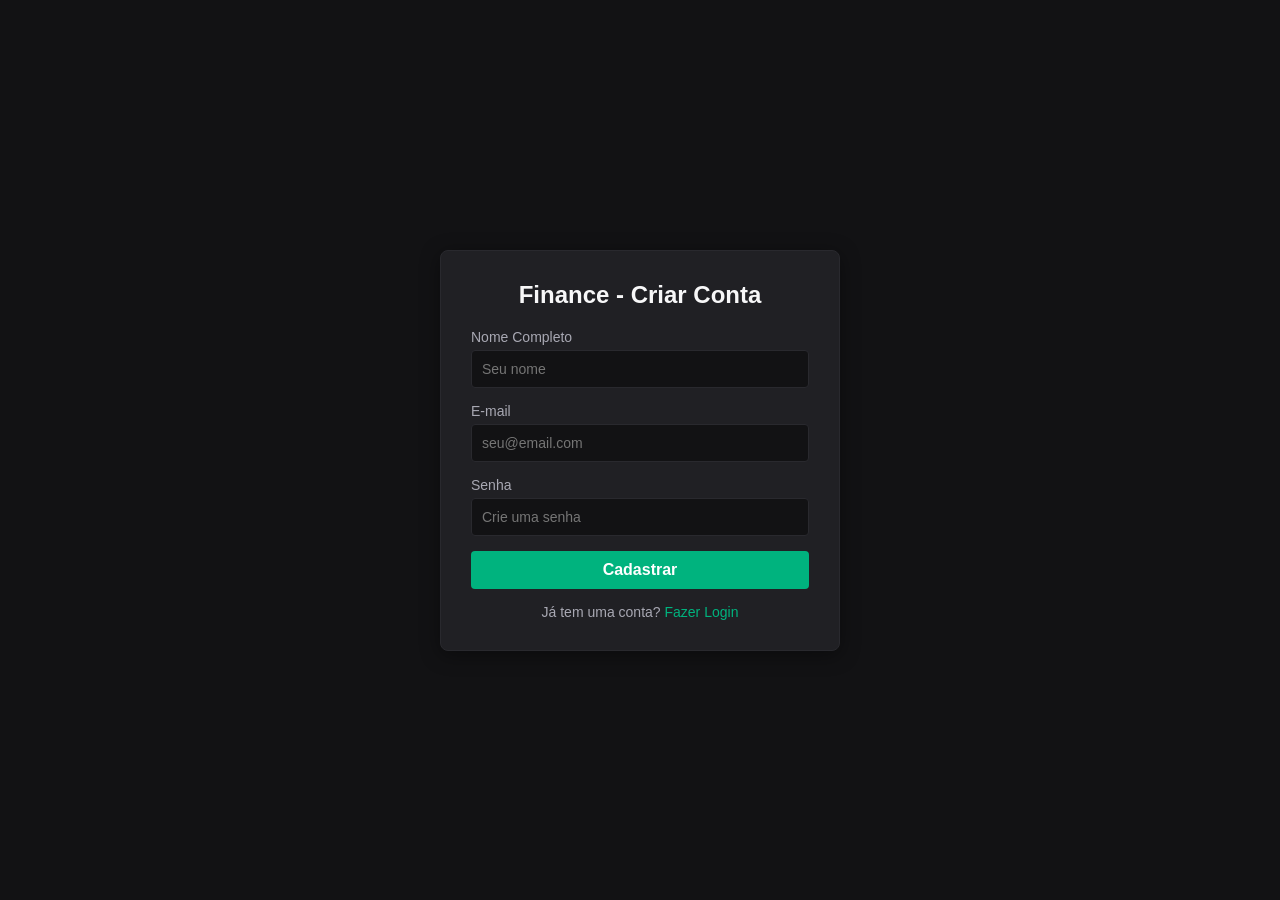
<file: index.html>
<!DOCTYPE html>
<html lang="pt-BR">
<head>
    <meta charset="UTF-8">
    <meta name="viewport" content="width=device-width, initial-scale=1.0">
    <title>Finance - Cadastro</title>
    <!-- Vinculando o nosso estilo global -->
    <link rel="stylesheet" href="./css/styles.css">
</head>
<body>

    <div class="card">
        <h2>Finance - Criar Conta</h2>
        
        <!-- Formulário de Cadastro -->
        <form id="form-register">
            <div class="input-group">
                <label for="reg-nome">Nome Completo</label>
                <input type="text" id="reg-nome" required placeholder="Seu nome">
            </div>
            
            <div class="input-group">
                <label for="reg-email">E-mail</label>
                <input type="email" id="reg-email" required placeholder="seu@email.com">
            </div>
            
            <div class="input-group">
                <label for="reg-senha">Senha</label>
                <input type="password" id="reg-senha" required placeholder="Crie uma senha">
            </div>
            
            <button type="submit" class="btn">Cadastrar</button>
        </form>

        <p class="switch-text">Já tem uma conta? <a href="login.html">Fazer Login</a></p>
    </div>


    <script src="./js/main.js"></script>

</body>
</html>
</file>
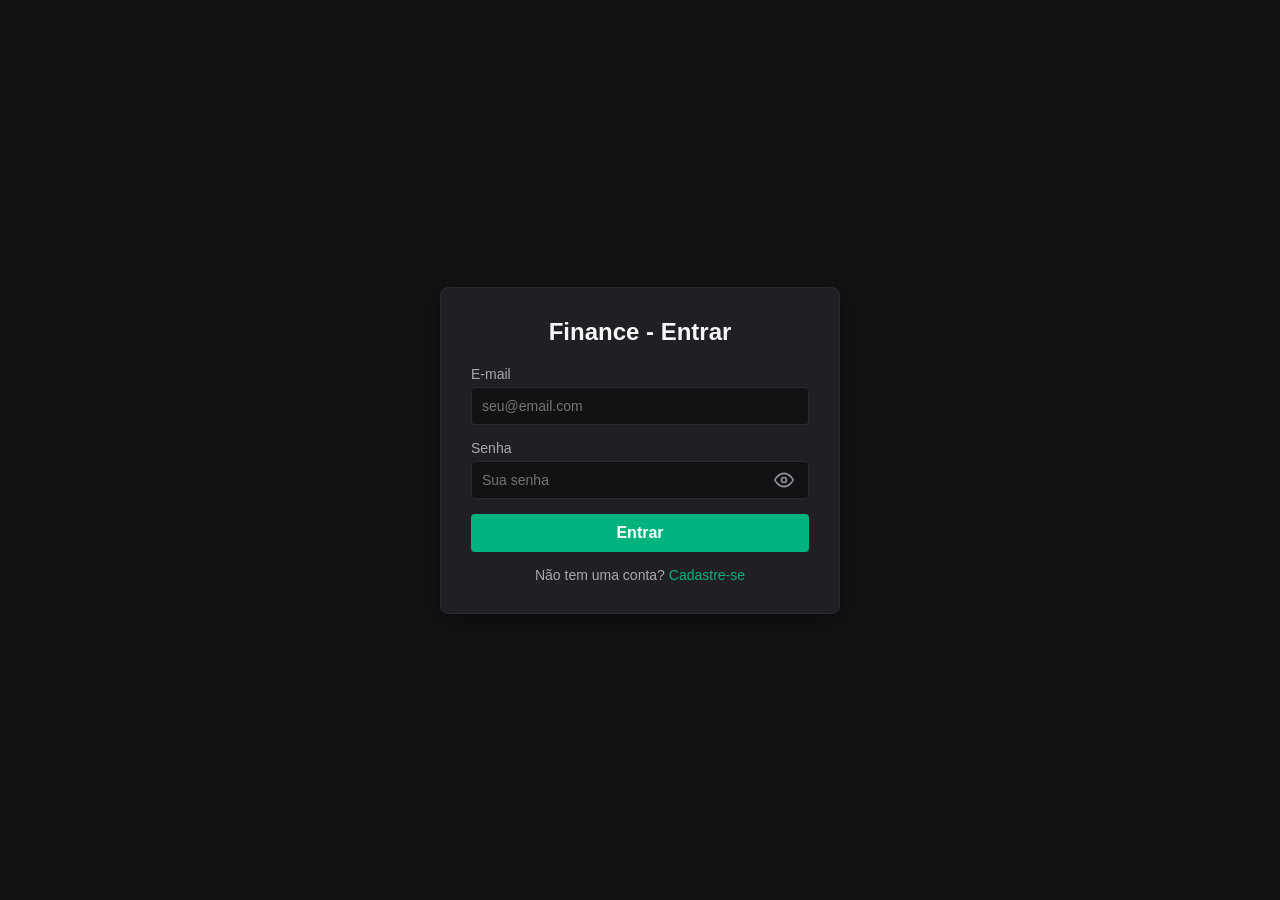
<file: cards.html>
<!DOCTYPE html>
<html lang="pt-BR">
<head>
    <meta charset="UTF-8">
    <meta name="viewport" content="width=device-width, initial-scale=1.0">
    <title>Histórico de Contas - Painel Financeiro</title>
    <link rel="stylesheet" href="./css/cards.css">
   
</head>
<body>

    <div class="page-wrapper">
        <!-- Cabeçalho unificado -->
        <div class="header-container">
            <h2>Histórico de Contas e Reserva Diária</h2>
            <a href="panel.html" class="btn-nav">Painel</a>
        </div>

        <!-- Contentor dos Cards -->
        <div id="summary-cards-container"></div>
    </div>

    <script src="./js/cards.js"></script>
    
</body>
</html>
</file>
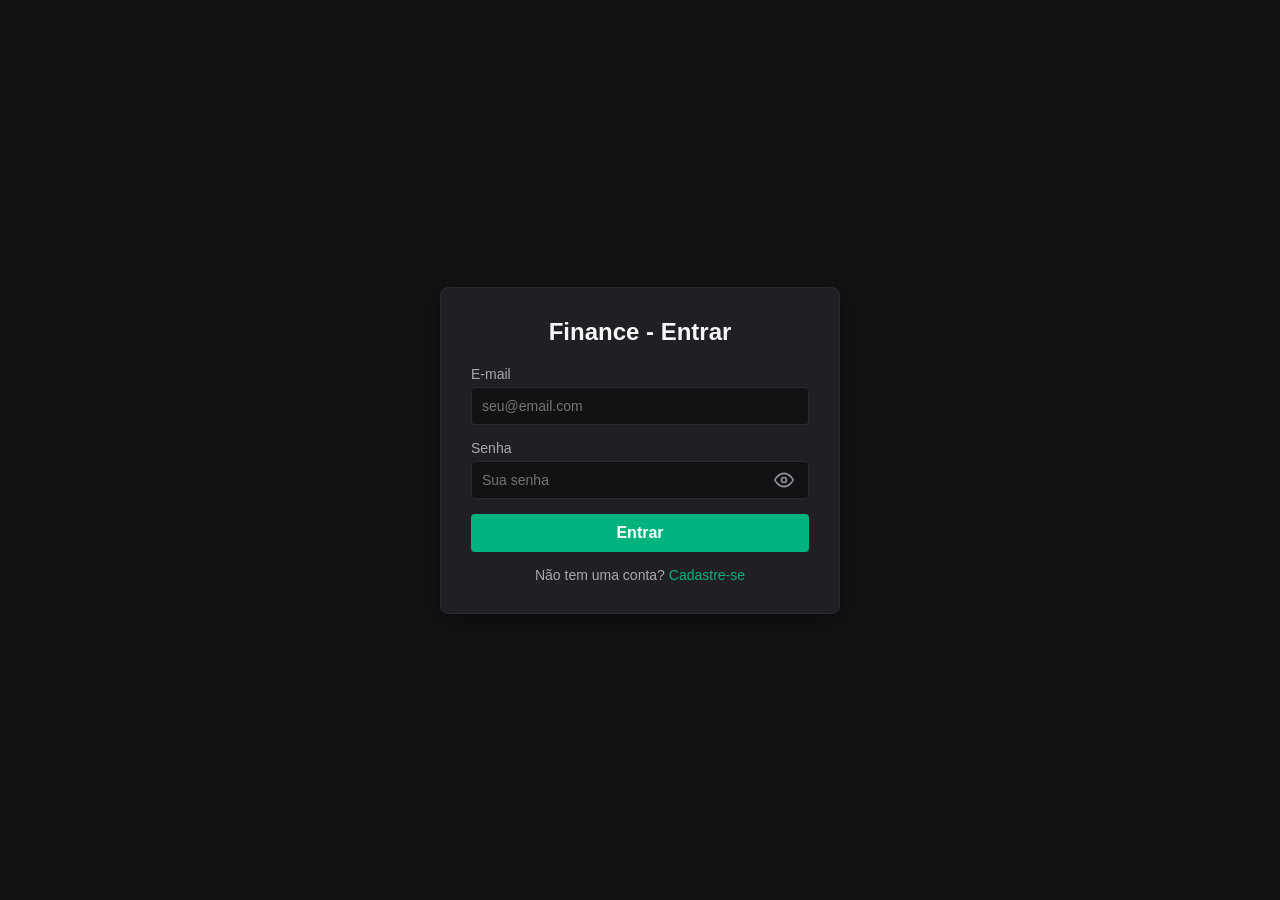
<file: dashboard.html>
<!DOCTYPE html>
<html lang="pt-BR">
<head>
    <meta charset="UTF-8">
    <meta name="viewport" content="width=device-width, initial-scale=1.0">
    <title>Finance - Painel Principal</title>
    <!-- Estilo global com o tema escuro -->
    <link rel="stylesheet" href="./css/styles.css">
    <link rel="stylesheet" href="./css/dashboard.css">
</head>
<body style="display: block; background-color: #121214;">

    <!-- Cabeçalho do Sistema -->
    <header class="app-header">
        <h1>Finance 💰</h1>
        <div class="user-info">
            <span id="user-welcome">Carregando...</span>
            <button id="btn-logout" class="btn-outline">Sair</button>
        </div>
    </header>

   <!-- Conteúdo Principal: Gestão de Contas (Largura de 1200px) -->
    <main class="app-content">
        <div class="card card-finance">
            <h2>Planejamento de Contas do Mês</h2>
            <p class="subtitle">Cadastre os valores, datas de vencimento e acompanhe o histórico e depósitos diários.</p>

            <div class="finance-layout">
                <!-- COLUNA DA ESQUERDA: Formulário de Cadastro -->
                <form id="form-finance">
                    <!-- Seção: Contas Fixas -->
                    <fieldset class="finance-section">
                        <legend>Contas Fixas</legend>
                        
                        <!-- Casa -->
                        <div class="input-group">
                            <label>Apartamento</label>
                            <div style="display: flex; gap: 10px;">
                                <input type="number" step="0.01" id="val-casa" placeholder="Valor (R$)" style="flex: 2;">
                                <input type="date" id="date-casa" style="flex: 3; background-color: #121214; border: 1px solid #29292e; border-radius: 4px; color: #e1e1e6; padding: 10px;" title="Data de Vencimento">
                            </div>
                        </div>

                        <!-- Carro -->
                        <div class="input-group">
                            <label>Carro</label>
                            <div style="display: flex; gap: 10px;">
                                <input type="number" step="0.01" id="val-carro" placeholder="Valor (R$)" style="flex: 2;">
                                <input type="date" id="date-carro" style="flex: 3; background-color: #121214; border: 1px solid #29292e; border-radius: 4px; color: #e1e1e6; padding: 10px;">
                            </div>
                        </div>

                        <!-- Condomínio -->
                        <div class="input-group">
                            <label>Condomínio</label>
                            <div style="display: flex; gap: 10px;">
                                <input type="number" step="0.01" id="val-condominio" placeholder="Valor (R$)" style="flex: 2;">
                                <input type="date" id="date-condominio" style="flex: 3; background-color: #121214; border: 1px solid #29292e; border-radius: 4px; color: #e1e1e6; padding: 10px;">
                            </div>
                        </div>

                        <!-- Internet -->
                        <div class="input-group">
                            <label>Telefone / Internet</label>
                            <div style="display: flex; gap: 10px;">
                                <input type="number" step="0.01" id="val-net" placeholder="Valor (R$)" style="flex: 2;">
                                <input type="date" id="date-net" style="flex: 3; background-color: #121214; border: 1px solid #29292e; border-radius: 4px; color: #e1e1e6; padding: 10px;">
                            </div>
                        </div>

                        <!-- Luz -->
                        <div class="input-group">
                            <label>Luz</label>
                            <div style="display: flex; gap: 10px;">
                                <input type="number" step="0.01" id="val-luz" placeholder="Valor (R$)" style="flex: 2;">
                                <input type="date" id="date-luz" style="flex: 3; background-color: #121214; border: 1px solid #29292e; border-radius: 4px; color: #e1e1e6; padding: 10px;">
                            </div>
                        </div>
                    </fieldset>

                    <!-- Seção: Contas Variáveis / Personalizadas -->
                    <fieldset class="finance-section">
                        <legend>Contas Variáveis (Mês Atual)</legend>
                        <p class="section-tip">Adicione despesas extras e suas datas de vencimento.</p>

                        <div id="dynamic-items-container">
                            <!-- Inseridas via JS -->
                        </div>

                        <button type="button" id="btn-add-item" class="btn-secondary">+ Adicionar Outra Conta</button>
                    </fieldset>

                    <button type="submit" class="btn" style="margin-top: 10px;">Salvar Orçamento</button>
                </form>

                <!-- COLUNA DA DIREITA: Histórico e Cards com Ações -->
                <div class="cards-column">
                    <h3>Histórico de Contas e Reserva Diária</h3>
                    <div id="cards-summary-container">
                        <p style="color: #8f8f9e; font-size: 14px;">Preencha os valores e clique em salvar para visualizar os cartões.</p>
                    </div>
                </div>
            </div>
        </div>
    </main>

    <!-- Script de segurança e controle do dashboard -->
    <script src="./js/dashboard.js"></script>
    
</body>
</html>
</file>
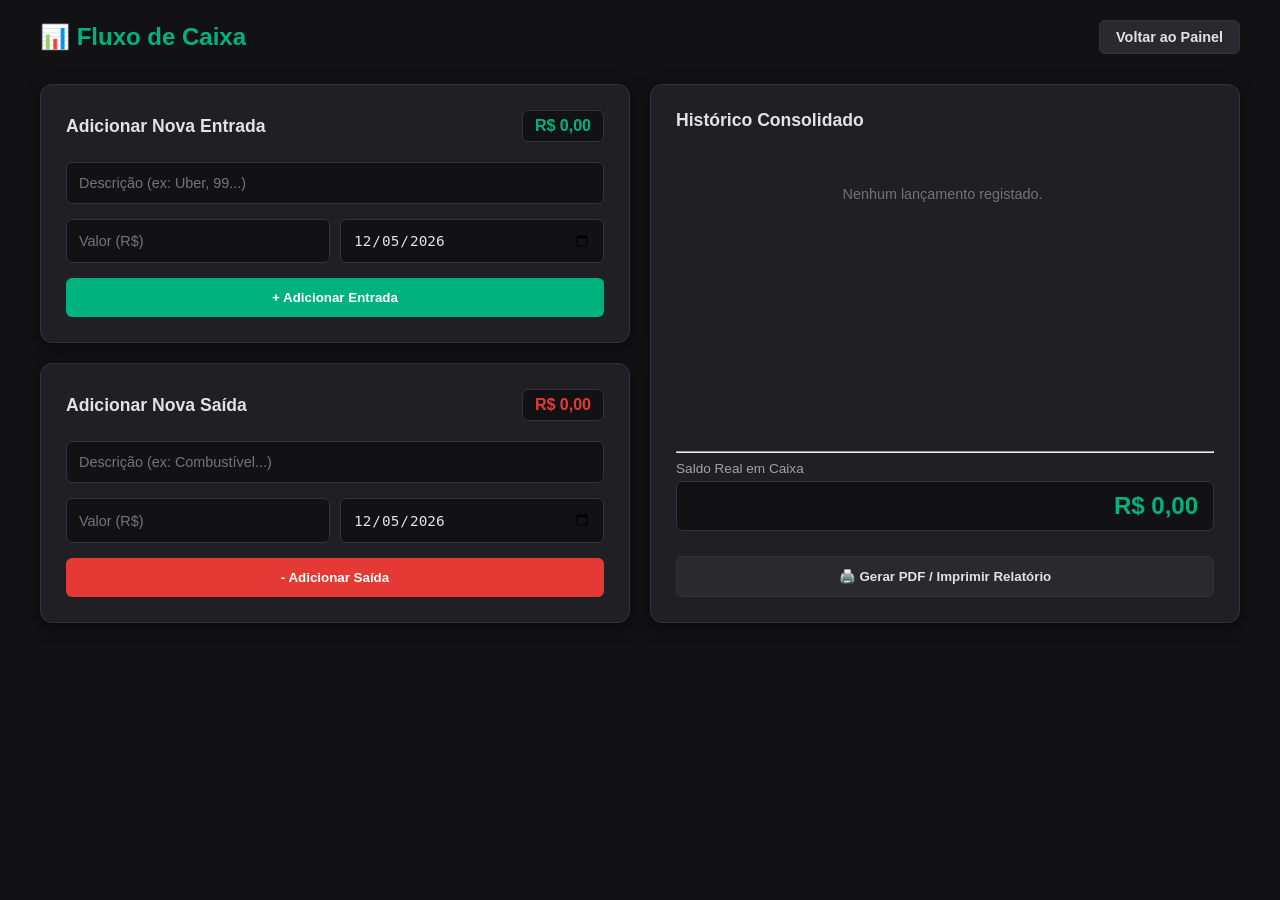
<file: fluxo.html>
<!DOCTYPE html>
<html lang="pt-BR">

<head>
    <meta charset="UTF-8">
    <meta name="viewport" content="width=device-width, initial-scale=1.0">
    <title>Fluxo de Caixa</title>
    <style>
        body {
            background: #121214;
            color: #e1e1e6;
            font-family: sans-serif;
            margin: 0;
            padding: 20px;
        }

        .header {
            display: flex;
            justify-content: space-between;
            align-items: center;
            margin-bottom: 30px;
        }

        .container {
            display: flex;
            gap: 20px;
            max-width: 1200px;
            margin: 0 auto;
            flex-wrap: wrap;
        }

        .column {
            flex: 1;
            min-width: 350px;
            display: flex;
            flex-direction: column;
            gap: 20px;
        }

        .card {
            background: #202024;
            padding: 25px;
            border-radius: 12px;
            border: 1px solid #323238;
            box-shadow: 0 4px 15px rgba(0, 0, 0, 0.5);
        }

        .form-group {
            margin-bottom: 15px;
            display: flex;
            gap: 10px;
        }

        .form-group input {
            flex: 1;
            background: #121214;
            border: 1px solid #323238;
            color: #e1e1e6;
            padding: 12px;
            border-radius: 6px;
            font-size: 0.9rem;
        }

        .btn-entry {
            background: #00b37e;
            color: white;
            border: none;
            width: 100%;
            padding: 12px;
            border-radius: 6px;
            font-weight: bold;
            cursor: pointer;
            transition: background 0.2s;
        }

        .btn-entry:hover {
            background: #008f63;
        }

        .btn-out {
            background: #e53935;
            color: white;
            border: none;
            width: 100%;
            padding: 12px;
            border-radius: 6px;
            font-weight: bold;
            cursor: pointer;
            transition: background 0.2s;
        }

        .btn-out:hover {
            background: #c62828;
        }

        .lcd-display {
            background: #121214;
            border: 1px solid #323238;
            color: #00b37e;
            padding: 10px 15px;
            border-radius: 6px;
            font-size: 1.2rem;
            font-weight: bold;
            text-align: right;
            margin-bottom: 20px;
        }

        .lcd-display.negative {
            color: #e53935;
        }

        .history-item {
            background: #121214;
            border: 1px solid #323238;
            padding: 12px 15px;
            border-radius: 6px;
            margin-bottom: 10px;
            display: flex;
            justify-content: space-between;
            align-items: center;
        }

        .history-info span {
            display: block;
            font-size: 0.8rem;
            color: #a1a1aa;
        }

        .history-info strong {
            font-size: 0.95rem;
            color: #e1e1e6;
        }

        .history-value {
            font-weight: bold;
            font-size: 0.95rem;
            display: flex;
            align-items: center;
            gap: 10px;
        }

        .history-value.positive {
            color: #00b37e;
        }

        .history-value.negative {
            color: #e53935;
        }

        .btn-delete {
            background: transparent;
            border: none;
            color: #e53935;
            cursor: pointer;
            font-size: 1rem;
        }

        .btn-print {
            background: #29292e;
            color: #e1e1e6;
            border: 1px solid #323238;
            width: 100%;
            padding: 12px;
            border-radius: 6px;
            font-weight: bold;
            cursor: pointer;
            margin-top: 10px;
            display: flex;
            align-items: center;
            justify-content: center;
            gap: 8px;
        }

        .btn-print:hover {
            background: #323238;
        }

        .back-btn {
            background: #29292e;
            color: #e1e1e6;
            padding: 8px 16px;
            border-radius: 6px;
            text-decoration: none;
            border: 1px solid #323238;
            font-size: 0.9rem;
            font-weight: bold;
        }

        /* Oculto no ecrã normal */
        .print-only-title {
            display: none;
        }

        /* CONFIGURAÇÃO EXCLUSIVA PARA PDF / IMPRESSÃO */
        @media print {
            body {
                background: white !important;
                color: black !important;
                padding: 0 !important;
            }

            .column:first-child,
            .back-btn,
            .btn-print,
            .btn-delete,
            .screen-title-history {
                display: none !important;
            }

            .container {
                display: block !important;
                width: 100% !important;
                max-width: none !important;
            }

            .column {
                width: 100% !important;
                min-width: auto !important;
            }

            .print-card {
                background: white !important;
                border: none !important;
                box-shadow: none !important;
                padding: 0 !important;
                display: flex !important;
                flex-direction: column !important;
            }

            /* 1. Topo: Título e Linha Separadora */
            .print-only-title {
                display: block !important;
                order: 1;
                margin-bottom: 15px;
            }

            .print-only-title h2 {
                color: black !important;
                text-align: center;
                font-size: 1.4rem;
                margin: 0 0 10px 0;
            }

            .print-only-title hr {
                border: 0;
                border-top: 2px solid #333;
                margin: 0 0 20px 0;
            }

            /* 2. Meio: Descrição de Entradas e Saídas (Histórico) */
            .print-historico-section {
                order: 2;
                margin-bottom: 20px;
            }

            /* 3. Fundo: O Total / Saldo */
            .print-saldo-section {
                order: 3;
            }

            .lcd-display {
                background: #f4f4f5 !important;
                border: 1px solid #ccc !important;
                color: black !important;
            }

            .history-item {
                background: #f9f9fb !important;
                border: 1px solid #ddd !important;
                margin-bottom: 8px !important;
            }

            .history-info strong {
                color: black !important;
            }

            .history-info span {
                color: #555 !important;
            }

            .history-value.positive {
                color: #008f63 !important;
            }

            .history-value.negative {
                color: #c62828 !important;
            }
        }
    </style>
</head>

<body>

    <div class="header" style="max-width: 1200px; margin: 0 auto 30px auto;">
        <h2 style="color: #00b37e; margin: 0; display: flex; align-items: center; gap: 10px;">📊 Fluxo de Caixa</h2>
        <a href="panel.html" class="back-btn">Voltar ao Painel</a>
    </div>

    <div class="container">
        <!-- Coluna da Esquerda: Formulários (Oculta na Impressão) -->
        <div class="column">

            <!-- Painel Adicionar Nova Entrada -->
            <div class="card">
                <div style="display: flex; justify-content: space-between; align-items: center; margin-bottom: 20px;">
                    <h3 style="margin: 0; font-size: 1.1rem; color: #e1e1e6;">Adicionar Nova Entrada</h3>
                    <div id="lcd-total-entrada" class="lcd-display"
                        style="margin: 0; padding: 6px 12px; font-size: 1rem;">R$ 0,00</div>
                </div>

                <div class="form-group">
                    <input type="text" id="desc-entrada" placeholder="Descrição (ex: Uber, 99...)">
                </div>
                <div class="form-group">
                    <input type="number" step="0.01" id="valor-entrada" placeholder="Valor (R$)">
                    <input type="date" id="data-entrada">
                </div>
                <button id="btn-add-entrada" class="btn-entry">+ Adicionar Entrada</button>
            </div>

            <!-- Painel Adicionar Nova Saída -->
            <div class="card">
                <div style="display: flex; justify-content: space-between; align-items: center; margin-bottom: 20px;">
                    <h3 style="margin: 0; font-size: 1.1rem; color: #e1e1e6;">Adicionar Nova Saída</h3>
                    <div id="lcd-total-saida" class="lcd-display negative"
                        style="margin: 0; padding: 6px 12px; font-size: 1rem;">R$ 0,00</div>
                </div>

                <div class="form-group">
                    <input type="text" id="desc-saida" placeholder="Descrição (ex: Combustível...)">
                </div>
                <div class="form-group">
                    <input type="number" step="0.01" id="valor-saida" placeholder="Valor (R$)">
                    <input type="date" id="data-saida">
                </div>
                <button id="btn-add-saida" class="btn-out">- Adicionar Saída</button>
            </div>

        </div>

        <!-- Coluna da Direita: Histórico e Total -->
        <div class="column">
            <div class="card print-card" style="height: 100%; display: flex; flex-direction: column;">

                <!-- 1. Título e Linha (Exclusivos para Impressão - Ordem 1) -->
                <div class="print-only-title">
                    <h2>Relatório de Fluxo de Caixa</h2>
                    <hr>
                </div>

                <!-- 2. Histórico / Descrição de Entradas e Saídas (Ordem 2 na Impressão) -->
                <div class="print-historico-section" style="display: flex; flex-direction: column; flex: 1;">
                    <h3 class="screen-title-history" style="margin: 0 0 15px 0; font-size: 1.1rem; color: #e1e1e6;">
                        Histórico Consolidado</h3>

                    <div id="historico-lista"
                        style="flex: 1; max-height: 380px; overflow-y: auto; margin-bottom: 15px; padding-right: 5px;">
                        <!-- Lançamentos dinâmicos -->

                    </div>

                </div>



                <!-- 3. Total / Saldo (Ordem 3 na Impressão) -->
                <div class="print-saldo-section" style="margin-bottom: 15px;">
                    <hr>
                    <span style="font-size: 0.85rem; color: #a1a1aa; display: block; margin-bottom: 5px;">Saldo Real em
                        Caixa</span>
                    <div id="lcd-saldo-geral" class="lcd-display" style="font-size: 1.5rem; margin-bottom: 0;">R$ 0,00
                    </div>
                </div>

                <button id="btn-gerar-pdf" class="btn-print">
                    🖨️ Gerar PDF / Imprimir Relatório
                </button>
            </div>
        </div>
    </div>

    <!-- Script de Gestão -->
    <script>
        document.addEventListener('DOMContentLoaded', () => {
            const STORAGE_KEY = 'finance_fluxo_caixa_data';

            let dadosCaixa = JSON.parse(localStorage.getItem(STORAGE_KEY)) || {
                entradas: [],
                saidas: []
            };

            const hojeIso = new Date().toISOString().split('T')[0];
            const inputDataEntrada = document.getElementById('data-entrada');
            const inputDataSaida = document.getElementById('data-saida');

            if (inputDataEntrada && !inputDataEntrada.value) inputDataEntrada.value = hojeIso;
            if (inputDataSaida && !inputDataSaida.value) inputDataSaida.value = hojeIso;

            function formatarMoeda(valor) {
                return valor.toLocaleString('pt-BR', { style: 'currency', currency: 'BRL' });
            }

            function formatarDataBR(dataIso) {
                if (!dataIso) return '';
                const partes = dataIso.split('-');
                if (partes.length !== 3) return dataIso;
                return `${partes[2]}/${partes[1]}/${partes[0]}`;
            }

            function atualizarTela() {
                const listaEl = document.getElementById('historico-lista');
                if (!listaEl) return;

                listaEl.innerHTML = '';

                let totalEntradas = 0;
                let totalSaidas = 0;

                dadosCaixa.entradas.forEach((item, index) => {
                    totalEntradas += item.valor;
                    const div = document.createElement('div');
                    div.className = 'history-item';
                    div.innerHTML = `
                        <div class="history-info">
                            <strong>${item.descricao}</strong>
                            <span>${item.data}</span>
                        </div>
                        <div class="history-value positive">
                            + ${formatarMoeda(item.valor)}
                            <button class="btn-delete" onclick="removerItemCaixa('entrada', ${index})" title="Excluir">✕</button>
                        </div>
                    `;
                    listaEl.appendChild(div);
                });

                dadosCaixa.saidas.forEach((item, index) => {
                    totalSaidas += item.valor;
                    const div = document.createElement('div');
                    div.className = 'history-item';
                    div.innerHTML = `
                        <div class="history-info">
                            <strong>${item.descricao}</strong>
                            <span>${item.data}</span>
                        </div>
                        <div class="history-value negative">
                            - ${formatarMoeda(item.valor)}
                            <button class="btn-delete" onclick="removerItemCaixa('saida', ${index})" title="Excluir">✕</button>
                        </div>
                    `;
                    listaEl.appendChild(div);
                });

                if (dadosCaixa.entradas.length === 0 && dadosCaixa.saidas.length === 0) {
                    listaEl.innerHTML = '<p style="color: #71717a; text-align: center; font-size: 0.9rem; margin-top: 40px;">Nenhum lançamento registado.</p>';
                }

                const lcdEntrada = document.getElementById('lcd-total-entrada');
                const lcdSaida = document.getElementById('lcd-total-saida');
                if (lcdEntrada) lcdEntrada.textContent = formatarMoeda(totalEntradas);
                if (lcdSaida) lcdSaida.textContent = formatarMoeda(totalSaidas);

                const saldoReal = totalEntradas - totalSaidas;
                const saldoEl = document.getElementById('lcd-saldo-geral');
                if (saldoEl) {
                    saldoEl.textContent = formatarMoeda(saldoReal);
                    if (saldoReal < 0) {
                        saldoEl.classList.add('negative');
                    } else {
                        saldoEl.classList.remove('negative');
                    }
                }

                localStorage.setItem(STORAGE_KEY, JSON.stringify(dadosCaixa));
            }

            window.removerItemCaixa = function (tipo, index) {
                if (tipo === 'entrada') {
                    dadosCaixa.entradas.splice(index, 1);
                } else if (tipo === 'saida') {
                    dadosCaixa.saidas.splice(index, 1);
                }
                atualizarTela();
            };

            const btnAddEntrada = document.getElementById('btn-add-entrada');
            if (btnAddEntrada) {
                btnAddEntrada.addEventListener('click', () => {
                    const desc = document.getElementById('desc-entrada').value.trim();
                    const valor = parseFloat(document.getElementById('valor-entrada').value);
                    const dataInput = document.getElementById('data-entrada').value;

                    if (!desc || isNaN(valor) || valor <= 0 || !dataInput) {
                        alert('Por favor, preencha a descrição, um valor válido e a data.');
                        return;
                    }

                    const dataFormatada = formatarDataBR(dataInput);
                    dadosCaixa.entradas.push({ descricao: desc, valor: valor, data: dataFormatada });

                    document.getElementById('desc-entrada').value = '';
                    document.getElementById('valor-entrada').value = '';
                    atualizarTela();
                });
            }

            const btnAddSaida = document.getElementById('btn-add-saida');
            if (btnAddSaida) {
                btnAddSaida.addEventListener('click', () => {
                    const desc = document.getElementById('desc-saida').value.trim();
                    const valor = parseFloat(document.getElementById('valor-saida').value);
                    const dataInput = document.getElementById('data-saida').value;

                    if (!desc || isNaN(valor) || valor <= 0 || !dataInput) {
                        alert('Por favor, preencha a descrição, um valor válido e a data.');
                        return;
                    }

                    const dataFormatada = formatarDataBR(dataInput);
                    dadosCaixa.saidas.push({ descricao: desc, valor: valor, data: dataFormatada });

                    document.getElementById('desc-saida').value = '';
                    document.getElementById('valor-saida').value = '';
                    atualizarTela();
                });
            }

            const btnGerarPdf = document.getElementById('btn-gerar-pdf');
            if (btnGerarPdf) {
                btnGerarPdf.addEventListener('click', () => {
                    window.print();
                });
            }

            atualizarTela();
        });
    </script>
</body>

</html>
</file>
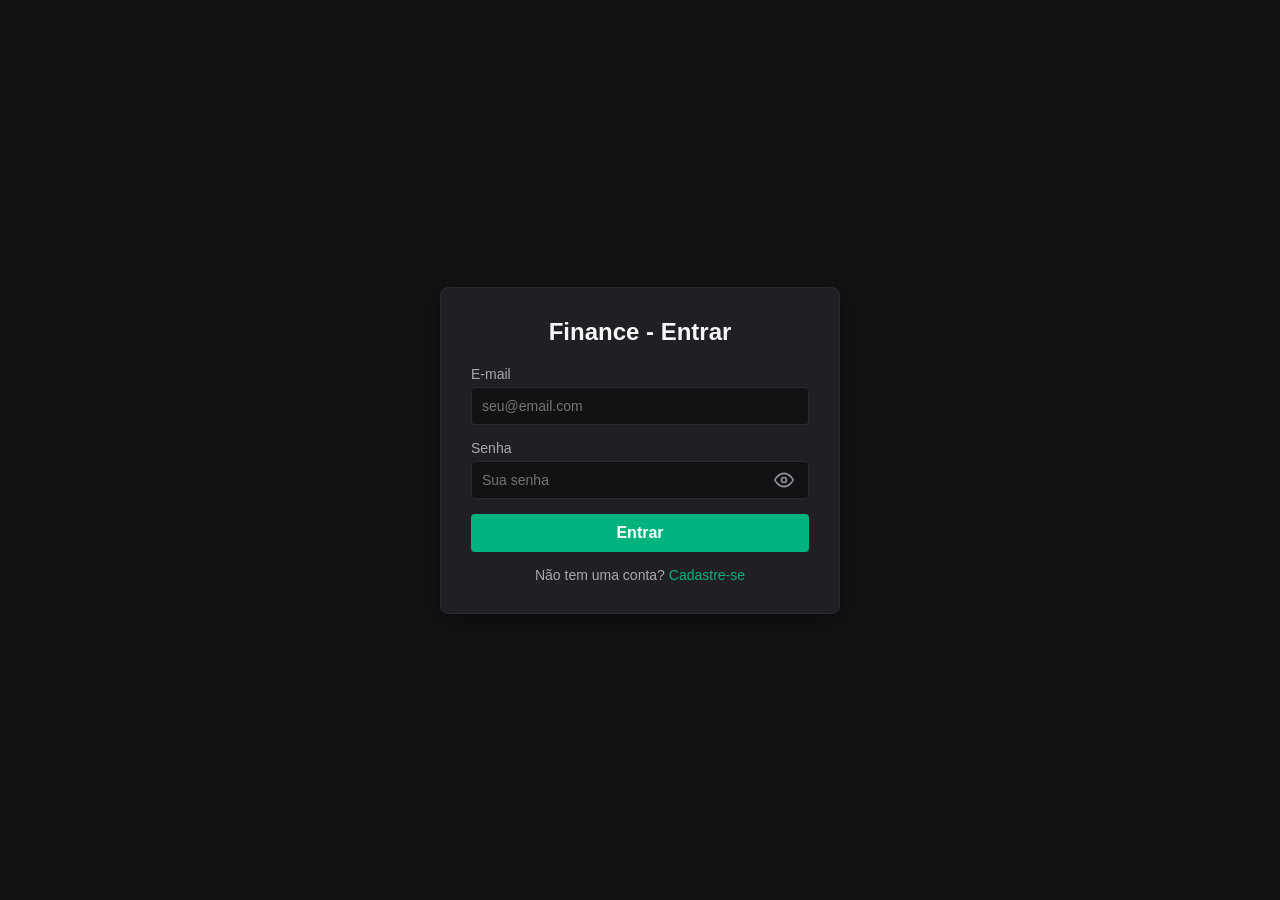
<file: form.html>
<!DOCTYPE html>
<html lang="pt-BR">

<head>
    <meta charset="UTF-8">
    <meta name="viewport" content="width=device-width, initial-scale=1.0">
    <title>Cadastro de Contas - Painel Financeiro</title>
    <!-- Se tiver um ficheiro style.css global, pode mantê-lo aqui. Os estilos abaixo garantem o padrão visual imediato. -->
    <link rel="stylesheet" href="./css/form.css">

</head>

<body>

    <div class="container">
        <!-- Cabeçalho com Navegação -->
        <div class="header-nav">
            <h2>Gestão e Cadastro de Contas</h2>
            <div class="nav-links">
                <a href="panel.html" class="btn-nav">Painel</a>
                <a href="cards.html" class="btn-nav btn-nav-primary">Ver Cards</a>
            </div>
        </div>

        <!-- Formulário Principal -->
        <div class="form-card">
            <form id="form-finance">

                <!-- Secção de Contas Fixas -->
                <h3 style="color: #00b37e; margin-bottom: 15px; border-bottom: 1px solid #29292e; padding-bottom: 8px;">
                    Contas Fixas</h3>

                <div class="form-row">
                    <label style="flex: 2; margin: 0;">Apartamento:</label>
                    <input type="number" step="0.01" id="val-casa" placeholder="R$ Valor" style="flex: 1;">
                    <input type="date" id="date-casa" style="flex: 1.5;">
                </div>

                <div class="form-row">
                    <label style="flex: 2; margin: 0;">Carro:</label>
                    <input type="number" step="0.01" id="val-carro" placeholder="R$ Valor" style="flex: 1;">
                    <input type="date" id="date-carro" style="flex: 1.5;">
                </div>

                <div class="form-row">
                    <label style="flex: 2; margin: 0;">Condomínio:</label>
                    <input type="number" step="0.01" id="val-condominio" placeholder="R$ Valor" style="flex: 1;">
                    <input type="date" id="date-condominio" style="flex: 1.5;">
                </div>

                <div class="form-row">
                    <label style="flex: 2; margin: 0;">Internet/Net:</label>
                    <input type="number" step="0.01" id="val-net" placeholder="R$ Valor" style="flex: 1;">
                    <input type="date" id="date-net" style="flex: 1.5;">
                </div>

                <div class="form-row">
                    <label style="flex: 2; margin: 0;">Luz:</label>
                    <input type="number" step="0.01" id="val-luz" placeholder="R$ Valor" style="flex: 1;">
                    <input type="date" id="date-luz" style="flex: 1.5;">
                </div>

                <!-- Secção de Contas Variáveis / Parceladas -->
                <h3
                    style="color: #00b37e; margin: 25px 0 15px 0; border-bottom: 1px solid #29292e; padding-bottom: 8px;">
                    Contas Variáveis / Parceladas</h3>

                <div id="dynamic-items-container"></div>

                <button type="button" id="btn-add-item" class="btn-secondary">+ Adicionar Nova Conta Variável</button>

                <div style="margin-top: 30px;">
                    <button type="submit" class="btn-primary">Salvar Orçamento</button>
                </div>

            </form>
        </div>
    </div>

    <!-- Importa o script de gestão do formulário que preparámos anteriormente -->
    <script src="./js/form.js"></script>
</body>

</html>
</file>
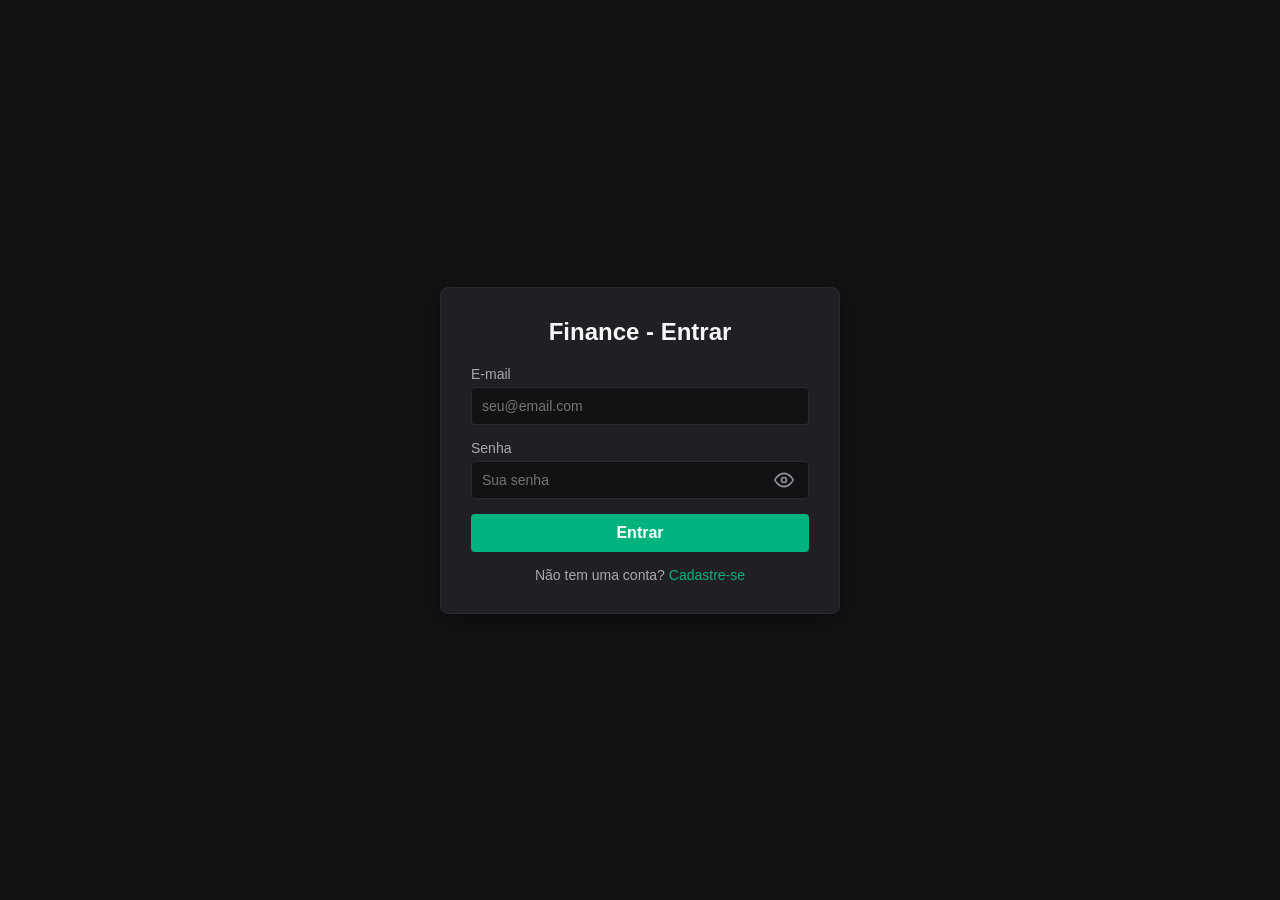
<file: login.html>
<!DOCTYPE html>
<html lang="pt-BR">

<head>
    <meta charset="UTF-8">
    <meta name="viewport" content="width=device-width, initial-scale=1.0">
    <title>Finance - Login</title>
    <!-- Vinculando o nosso estilo global (tema escuro) -->
    <link rel="stylesheet" href="./css/styles.css">
</head>

<body>

    <div class="card">
        <h2>Finance - Entrar</h2>

        <!-- Formulário de Login -->
        <form id="form-login">
            <div class="input-group">
                <label for="login-email">E-mail</label>
                <input type="email" id="login-email" required placeholder="seu@email.com">
            </div>

            <div class="input-group">
                <label for="login-senha">Senha</label>
                <div class="input-wrapper">
                    <input type="password" id="login-senha" required placeholder="Sua senha">
                    <button type="button" id="btn-toggle-pass" class="toggle-password" title="Mostrar senha">
                        <svg id="eye-icon" viewBox="0 0 24 24">
                            <path d="M1 12s4-8 11-8 11 8 11 8-4 8-11 8-11-8-11-8z"></path>
                            <circle cx="12" cy="12" r="3"></circle>
                        </svg>
                    </button>
                </div>
            </div>

            <button type="submit" class="btn">Entrar</button>
        </form>

        <p class="switch-text">Não tem uma conta? <a href="index.html">Cadastre-se</a></p>
    </div>
    <!-- Script de login com a lógica do olho -->
    <script src="./js/login.js"></script>
</body>

</html>
</file>
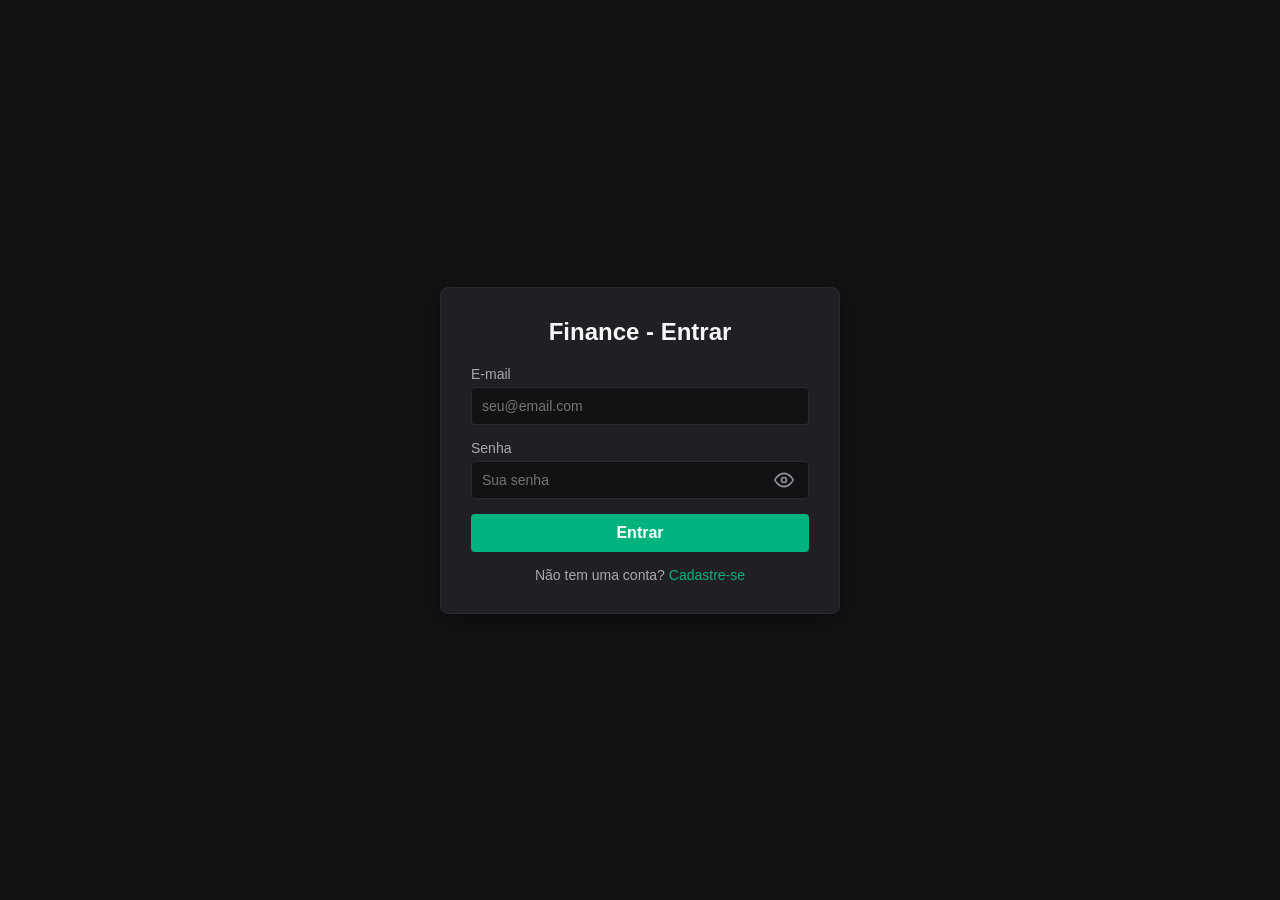
<file: panel.html>
<!DOCTYPE html>
<html lang="pt-BR">

<head>
    <meta charset="UTF-8">
    <title>Painel de Controle - Gestão Financeira</title>
    <link rel="stylesheet" href="./css/panel.css">

</head>

<body>

    <!-- No topo direito do seu panel.html -->
    <div class="container-logout">
        <div class="logout">
            <!-- Nome do Utilizador -->
            <span id="user-welcome" class="username"></span>

            <!-- Divisor subtil -->
            <span class="divisor">|</span>

            <!-- Botão Sair com visual moderno e discreto -->
            <button id="btn-logout" title="Sair do Sistema" class="btn-sair"> 🚪 Sair </button>
        </div>
    </div>

    <div class="container-panel">

        <h2>Painel de Controle</h2>

        <p>Gestão Financeira Pessoal</p>

        <div class="funcoes-panel">

            <a href="form.html" class="module-card">Cadastra / Gerir Contas</a>

            <a href="fluxo.html" class="module-card"> Fluxo de Caixa </a>

            <a href="cards.html" class="module-card">Contas Cadastradas</a>

        </div>

    </div>

    <script>
        // Validação de sessão e nome do utilizador
        const loggedUser = JSON.parse(localStorage.getItem('finance_logged_user'));
        if (!loggedUser) {
            window.location.href = 'login.html';
        } else {
            document.getElementById('welcome-msg').textContent = `Olá, ${loggedUser.name}`;
        }

        document.getElementById('btn-logout').addEventListener('click', () => {
            localStorage.removeItem('finance_logged_user');
            window.location.href = 'login.html';
        });

        document.addEventListener('DOMContentLoaded', () => {
            const loggedUser = JSON.parse(localStorage.getItem('finance_logged_user'));

            // Injeta o nome no elemento do topo direito
            const welcomeEl = document.getElementById('user-welcome');
            if (welcomeEl && loggedUser && loggedUser.name) {
                welcomeEl.textContent = `Olá, ${loggedUser.name}`;
            }

            // Ação do Botão Sair
            const btnLogout = document.getElementById('btn-logout');
            if (btnLogout) {
                btnLogout.addEventListener('click', () => {
                    if (confirm('Deseja realmente sair da conta?')) {
                        localStorage.removeItem('finance_logged_user');
                        window.location.href = 'index.html';
                    }
                });
            }
        });
    </script>

    <script src="./js/panel.js"></script>
    <script src="./js/cashflow-engine.js"></script>
    <script src="./js/cashflow-ui.js"></script>
</body>

</html>
</file>
<file: css/styles.css>
/* 1. Reset Global: Remove margens/paddings padrão e padroniza o cálculo de tamanho */
*, *::before, *::after {
  margin: 0;
  padding: 0;
  box-sizing: border-box;
}

/* 2. Corpo da Página: Fundo escuro elegante e centralização */
body {
  font-family: Arial, sans-serif;
  background-color: #121214;
  color: #e1e1e6;
  display: flex;
  justify-content: center;
  align-items: center;
  height: 100vh;
}

/* 3. Componente Card: Caixa com tom escuro sutil e sombra suave */
.card {
  background: #202024;
  padding: 30px;
  border-radius: 8px;
  box-shadow: 0 4px 20px rgba(0, 0, 0, 0.4);
  width: 100%;
  max-width: 400px;
  border: 1px solid #29292e;
}

/* Títulos dos formulários */
h2 {
  margin-bottom: 20px;
  color: #f7f7f8;
  text-align: center;
}

/* Agrupamento de cada campo (Label + Input) */
.input-group {
  margin-bottom: 15px;
}

.input-group label {
  display: block;
  margin-bottom: 5px;
  color: #a8a8b3;
  font-size: 14px;
}

.input-group input {
  width: 100%;
  padding: 10px;
  background-color: #121214;
  border: 1px solid #29292e;
  border-radius: 4px;
  color: #e1e1e6;
  font-size: 14px;
}

.input-group input:focus {
  outline: none;
  border-color: #00b37e; /* Destaque verde ao focar no input */
}

/* Botão principal de ação */
.btn {
  width: 100%;
  padding: 10px;
  background-color: #00b37e; /* Verde moderno */
  color: white;
  border: none;
  border-radius: 4px;
  font-size: 16px;
  cursor: pointer;
  font-weight: bold;
  transition: background-color 0.2s;
}

.btn:hover {
  background-color: #00875f;
}

/* Textos de rodapé para alternar entre telas */
.switch-text {
  margin-top: 15px;
  text-align: center;
  font-size: 14px;
  color: #a8a8b3;
}

.switch-text a {
  color: #00b37e;
  text-decoration: none;
}

.switch-text a:hover {
  text-decoration: underline;
}

/* Container relativo para posicionar o botão dentro do input */
.input-wrapper {
  position: relative;
  width: 100%;
}

.input-wrapper input {
  width: 100%;
  padding-right: 45px; /* Espaço para o botão não encostar no texto */
}

/* Botão do olho garantido e visível */
.toggle-password {
  position: absolute;
  right: 10px;
  top: 50%;
  transform: translateY(-50%);
  background: transparent;
  border: none;
  cursor: pointer;
  width: 30px;
  height: 30px;
  display: flex;
  align-items: center;
  justify-content: center;
  color: #8f8f9e;
  z-index: 10; /* Garante que fica acima do input */
}

.toggle-password:hover {
  color: #f7f7f8;
}

.toggle-password svg {
  width: 20px;
  height: 20px;
  fill: none;
  stroke: currentColor;
  stroke-width: 2;
  stroke-linecap: round;
  stroke-linejoin: round;
}

.btn-nav {
    background: #29292e;
    color: #e1e1e6;
    text-decoration: none;
    padding: 10px 20px;
    border-radius: 6px;
    border: 1px solid #323238;
    font-size: 14px;
    font-weight: bold;
    text-align: center;
    display: inline-flex;
    align-items: center;
    justify-content: center;
    box-sizing: border-box;
    transition: background 0.2s;
    white-space: nowrap;
}

.btn-nav:hover {
    background: #323238;
}


@media print {
            body {
                background: white !important;
                color: black !important;
                font-family: sans-serif;
                margin: 0;
                padding: 10px;
            }
            /* Oculta tudo o que não for o relatório de impressão */
            .no-print {
                display: none !important;
            }
            /* Mostra e formata a área de impressão limpa */
            .print-only {
                display: block !important;
            }
            .print-item {
                border-bottom: 1px solid #ccc !important;
                padding: 8px 0 !important;
                display: flex;
                justify-content: space-between;
                font-size: 0.95rem;
            }
        }
        .print-only {
            display: none;
        }
</file>
<file: css/cards.css>
* {
    margin: 0;
    padding: 0;
    box-sizing: border-box;
 }
 
 html, body {
            margin: 0;
            padding: 0;
            width: 100%;
            min-height: 100vh;
            background-color: #121214;
            color: #e1e1e6;
            font-family: Arial, sans-serif;
        }

        body {
            display: flex;
            justify-content: center;
            align-items: flex-start;
        }

        .page-wrapper {
            width: 100%;
            max-width: 1200px;
            padding: 40px 20px;
            box-sizing: border-box;
            display: flex;
            flex-direction: column;
            align-items: center;
        }

        .header-container, #summary-cards-container {
            width: 100%;
            max-width: 800px;
            box-sizing: border-box;
        }

        .header-container {
            display: flex;
            justify-content: space-between;
            align-items: center;
            margin-bottom: 30px;
        }

        .header-container h2 {
            margin: 0;
            font-size: 1.5rem;
            color: #e1e1e6;
        }

        .btn-nav {
            background: #29292e;
            color: #e1e1e6;
            text-decoration: none;
            padding: 10px 20px;
            border-radius: 6px;
            border: 1px solid #323238;
            font-size: 14px;
            font-weight: bold;
            display: inline-flex;
            align-items: center;
            justify-content: center;
            white-space: nowrap;
            transition: background 0.2s;
        }

        .btn-nav:hover {
            background: #323238;
        }

        #summary-cards-container {
            display: flex;
            flex-direction: column;
            gap: 20px;
            align-items: center;
        }
</file>
<file: css/dashboard.css>
/* Estilos específicos para a tela principal (Dashboard) */
.app-header {
    background-color: #202024;
    padding: 20px 40px;
    display: flex;
    justify-content: space-between;
    align-items: center;
    border-bottom: 1px solid #29292e;
}

.app-header h1 {
    color: #f7f7f8;
    font-size: 22px;
}

.user-info {
    display: flex;
    align-items: center;
    gap: 20px;
}

.user-info span {
    color: #e1e1e6;
    font-weight: bold;
}

.btn-outline {
    background-color: transparent;
    color: #f75a68;
    border: 1px solid #f75a68;
    padding: 6px 12px;
    border-radius: 4px;
    cursor: pointer;
    font-weight: bold;
    transition: all 0.2s;
}

.btn-outline:hover {
    background-color: #f75a68;
    color: white;
}

/* Área principal expandida para ~1200px */
.app-content {
    padding: 40px;
    max-width: 1200px;
    margin: 0 auto;
}

.card-finance {
    max-width: 100% !important;
}

.subtitle {
    color: #a8a8b3;
    font-size: 14px;
    margin-bottom: 20px;
}

/* Layout em duas colunas bem distribuídas */
.finance-layout {
    display: grid;
    grid-template-columns: 1fr 1fr;
    gap: 30px;
    align-items: start;
}

@media (max-width: 950px) {
    .finance-layout {
        grid-template-columns: 1fr;
    }
}

.cards-column h3 {
    color: #f7f7f8;
    margin-bottom: 15px;
    font-size: 18px;
}

/* Fieldsets e Seções de Contas */
.finance-section {
    border: 1px solid #29292e;
    border-radius: 6px;
    padding: 20px;
    margin-bottom: 20px;
    background-color: #121214;
}

.finance-section legend {
    color: #00b37e;
    font-weight: bold;
    padding: 0 10px;
    font-size: 15px;
}

.section-tip {
    color: #8f8f9e;
    font-size: 13px;
    margin-bottom: 15px;
}

/* Botão secundário */
.btn-secondary {
    background-color: transparent;
    color: #00b37e;
    border: 1px dashed #00b37e;
    padding: 8px 16px;
    border-radius: 4px;
    cursor: pointer;
    font-weight: bold;
    width: 100%;
    margin-top: 10px;
    transition: background-color 0.2s;
}

.btn-secondary:hover {
    background-color: rgba(0, 179, 126, 0.1);
}

/* Linha dinâmica */
.dynamic-row {
    display: flex;
    gap: 10px;
    margin-bottom: 10px;
    align-items: center;
}

.dynamic-row input {
    padding: 8px 10px;
    background-color: #202024;
    border: 1px solid #29292e;
    border-radius: 4px;
    color: #e1e1e6;
    font-size: 14px;
}

.btn-remove {
    background-color: transparent;
    color: #f75a68;
    border: 1px solid #f75a68;
    padding: 8px 12px;
    border-radius: 4px;
    cursor: pointer;
    font-weight: bold;
}

.btn-remove:hover {
    background-color: #f75a68;
    color: white;
}

/* Estilo do Card Individual no Histórico */
.bill-card {
    background-color: #202024;
    border: 1px solid #29292e;
    border-left: 4px solid #00b37e;
    border-radius: 6px;
    padding: 15px;
    margin-bottom: 15px;
    position: relative;
}

.bill-card.expired {
    border-left-color: #f75a68;
}

.bill-card.paid {
    border-left-color: #8f8f9e;
    opacity: 0.75;
}

.bill-card-header {
    display: flex;
    justify-content: space-between;
    align-items: center;
    margin-bottom: 8px;
}

.bill-card-title {
    font-weight: bold;
    color: #f7f7f8;
    font-size: 15px;
}

.bill-card-value {
    color: #00b37e;
    font-weight: bold;
    font-size: 16px;
}

.bill-card.paid .bill-card-value {
    color: #8f8f9e;
    text-decoration: line-through;
}

.bill-card-details {
    font-size: 13px;
    color: #a8a8b3;
    display: flex;
    justify-content: space-between;
    margin-top: 5px;
    border-top: 1px solid #29292e;
    padding-top: 8px;
}

/* Alerta crítico para contas atrasadas e não pagas */
.bill-card.overdue {
    border-left-color: #f75a68;
    background-color: rgba(247, 90, 104, 0.05);
    animation: pulse-border 2s infinite;
}

.overdue-badge {
    background-color: #f75a68;
    color: white;
    padding: 3px 8px;
    border-radius: 4px;
    font-weight: bold;
    font-size: 11px;
    display: inline-block;
    margin-top: 5px;
    text-transform: uppercase;
}

@keyframes pulse-border {
    0% {
        border-left-color: #f75a68;
    }

    50% {
        border-left-color: #ff334b;
        box-shadow: 0 0 8px rgba(247, 90, 104, 0.3);
    }

    100% {
        border-left-color: #f75a68;
    }
}

.daily-deposit-badge {
    background-color: rgba(0, 179, 126, 0.15);
    color: #00b37e;
    padding: 4px 8px;
    border-radius: 4px;
    font-weight: bold;
    display: inline-block;
    margin-top: 8px;
    font-size: 12px;
}

/* Ações do Card (Pagar, Editar, Excluir) */
.bill-card-actions {
    display: flex;
    gap: 8px;
    margin-top: 12px;
    border-top: 1px solid #29292e;
    padding-top: 10px;
}

.btn-card-action {
    background: transparent;
    border: 1px solid #29292e;
    color: #e1e1e6;
    padding: 4px 10px;
    border-radius: 4px;
    font-size: 12px;
    cursor: pointer;
    font-weight: bold;
    transition: all 0.2s;
}

.btn-card-action:hover {
    background-color: #29292e;
}

.btn-card-action.paid-toggle {
    color: #00b37e;
    border-color: #00b37e;
}

.btn-card-action.paid-toggle:hover {
    background-color: rgba(0, 179, 126, 0.1);
}

.btn-card-action.delete {
    color: #f75a68;
    border-color: #f75a68;
}

.btn-card-action.delete:hover {
    background-color: #f75a68;
    color: white;
}

/* Estilo visual para o card quando pago */
.bill-card.paid {
  border-left-color: #00b37e;
  background-color: rgba(0, 179, 126, 0.03);
  position: relative !important; /* Garante o contexto de posicionamento */
}

/* Tique verde no canto inferior direito do card */
.paid-check-badge {
  position: absolute;
  bottom: 12px;
  right: 15px;
  background-color: #00b37e;
  color: #121214;
  width: 26px;
  height: 26px;
  border-radius: 50%;
  display: flex;
  align-items: center;
  justify-content: center;
  font-weight: bold;
  font-size: 15px;
  box-shadow: 0 2px 6px rgba(0, 0, 0, 0.4);
  z-index: 5; /* Garante que fica acima de qualquer outro elemento do card */
}
</file>
<file: css/form.css>
/* ==========================================
   ESTILOS DO FORMULÁRIO (form.css)
   ========================================== */

body {
    background-color: #121214;
    color: #e1e1e6;
    font-family: Arial, sans-serif;
    margin: 0;
    padding: 30px;
}

.container {
    max-width: 900px;
    margin: 0 auto;
}

.header-nav {
    display: flex;
    justify-content: space-between;
    align-items: center;
    margin-bottom: 25px;
}

.nav-links {
    display: flex;
    gap: 10px;
}

/* Padrão único para os botões do cabeçalho */
.btn-nav {
    background: #29292e;
    color: #e1e1e6;
    text-decoration: none;
    padding: 10px 20px;
    border-radius: 6px;
    border: 1px solid #323238;
    font-size: 14px;
    font-weight: bold;
    text-align: center;
    min-width: 120px; /* Garante que ambos tenham a mesma largura mínima */
    display: inline-flex;
    align-items: center;
    justify-content: center;
    box-sizing: border-box;
    transition: background 0.2s;
}

.btn-nav:hover {
    background: #323238;
}

/* Variação primária (Ver Cards) mantendo o mesmo tamanho exato */
.btn-nav-primary {
    background: #00b37e;
    color: #ffffff;
    border-color: #00b37e;
}

.btn-nav-primary:hover {
    background: #008f63;
}

.btn-link {
    background: #29292e;
    color: #e1e1e6;
    text-decoration: none;
    padding: 8px 16px;
    border-radius: 6px;
    border: 1px solid #323238;
    font-size: 14px;
    font-weight: bold;
    transition: background 0.2s;
}

.btn-link:hover {
    background: #323238;
}

.form-card {
    background: #202024;
    padding: 30px;
    border-radius: 8px;
    box-shadow: 0 4px 12px rgba(0, 0, 0, 0.5);
}

.form-group {
    margin-bottom: 20px;
}

.form-group label {
    display: block;
    margin-bottom: 8px;
    color: #c4c4cc;
    font-weight: bold;
}

/* Alinhamento das Contas Fixas */
.form-row {
    display: flex;
    gap: 15px;
    margin-bottom: 12px;
    align-items: center;
}

.form-row label {
    flex: 2;
    margin: 0;
    color: #c4c4cc;
}

.form-row input {
    background-color: #121214;
    border: 1px solid #29292e;
    border-radius: 4px;
    color: #e1e1e6;
    padding: 10px;
    font-size: 14px;
    box-sizing: border-box;
    height: 40px; /* Altura padrão unificada */
}

.form-row input[type="number"] {
    flex: 1;
}

.form-row input[type="date"] {
    flex: 1.5;
}

/* Linhas Dinâmicas (Contas Variáveis) - Padronizadas iguais às fixas */
.dynamic-row {
    display: flex;
    gap: 12px;
    margin-bottom: 12px;
    align-items: center;
}

.dynamic-row input {
    background-color: #121214;
    border: 1px solid #29292e;
    border-radius: 4px;
    color: #e1e1e6;
    padding: 10px;
    font-size: 14px;
    box-sizing: border-box;
    height: 40px; /* Garante exatamente a mesma altura */
}

/* Proporções dos campos variáveis */
.var-name {
    flex: 2;
}

.var-value {
    flex: 1;
}

.var-date {
    flex: 1.5;
}

.var-installments {
    flex: 0.8;
}

/* Botão de excluir linha variável */
.btn-remove {
    background-color: #e53935;
    color: white;
    border: none;
    border-radius: 4px;
    padding: 0 12px;
    height: 40px;
    cursor: pointer;
    font-weight: bold;
    display: flex;
    align-items: center;
    justify-content: center;
}

.btn-remove:hover {
    background-color: #c62828;
}

/* Botões principais */
.btn-primary {
    background: #00b37e;
    color: white;
    border: none;
    padding: 12px 20px;
    border-radius: 6px;
    font-weight: bold;
    cursor: pointer;
    width: 100%;
    font-size: 16px;
    transition: background 0.2s;
}

.btn-primary:hover {
    background: #008f63;
}

.btn-secondary {
    background: #29292e;
    color: white;
    border: 1px solid #323238;
    padding: 10px 16px;
    border-radius: 6px;
    font-weight: bold;
    cursor: pointer;
    margin-top: 10px;
    transition: background 0.2s;
}

.btn-secondary:hover {
    background: #323238;
}

h3 {
    color: #00b37e;
    margin: 25px 0 15px 0;
    border-bottom: 1px solid #29292e;
    padding-bottom: 8px;
    font-size: 1.1rem;
}
</file>
<file: css/panel.css>
* {
    margin: 0;
    padding: 0;
    box-sizing: border-box;
}

body {
    background-color: #121214;
    color: #e1e1e6;
    font-family: sans-serif;
    display: flex;
    justify-content: center;
    align-items: center;
    height: 100vh;
    margin: 0;
}

/* Container do painel sair do sistema */
.container-logout {
    display: flex;
    justify-content: flex-end;
    align-items: center;
    padding: 20px 30px;
    gap: 20px;
}

/* Sair do sistema */
.logout {
    position: absolute;
    top: 20px;
    right: 25px;
    display: flex;
    align-items: center;
    gap: 10px;
    background: #202024;
    padding: 8px 16px;
    border-radius: 20px;
    border: 1px solid #00b37e;
    box-shadow: 0 2px 8px rgba(0, 0, 0, 0.3);
}

/* Nome de usuário vindo do js */
.username {
    color: #e1e1e6;
    font-size: 1rem;
    font-weight: 500;
    font-family: 'Trebuchet MS', 'Lucida Sans Unicode', 'Lucida Grande', 'Lucida Sans', Arial, sans-serif;
}

/* Divisor entre o nome de usuário e o botão sair */
.divisor {
    color: #00b37e;
}

/* Botão de sair do sistema */
.btn-sair {
    background: transparent;
    border: none;
    color: #dd1612d2;
    cursor: pointer;
    font-size: 1rem;
    font-weight: bold;
    display: flex;
    align-items: center;
    gap: 5px;
    padding: 2px 4px;
    transition: opacity 0.2s;
    font-family: 'Trebuchet MS', 'Lucida Sans Unicode', 'Lucida Grande', 'Lucida Sans', Arial, sans-serif;
}

/* Container do painel de controle */
.container-panel {
    background: #202024;
    padding: 40px;
    border-radius: 8px;
    width: 100%;
    max-width: 1000px;
    box-shadow: 0 4px 12px rgba(0, 0, 0, 0.5);
}

/* Texto título painel de controle */
h2 {
    color: #00b37e;
    font-size: 1.5rem;
    margin: 0 0 5px 0;
    text-align: center;
}

/* Texto Gestão Financeira Pessoal */
p {
    color: #a1a1aa;
    font-size: 0.9rem;
    margin: 0;
    text-align: center;
    margin-bottom: 20px;
}

/* Cards de funções do painel de controle  */
.funcoes-panel {
    display: flex;
    gap: 30px;
    justify-content: center;
    align-items: center;
}

/* Efeito Hover nas Bordas dos Módulos */
.module-card {
    border: 2px solid #323238;
    transition: border-color 0.3s ease, transform 0.2s ease, box-shadow 0.3s ease;
    display: flex;
    flex-direction: column;
    justify-content: center;
    align-items: center;
    background: #29292e;
    color: white;
    border: solid 1px #00b37e;
    font-size: 1.1rem;
    text-decoration: none;
    padding: 14px;
    text-align: center;
    border-radius: 6px;
    font-weight: bold;
    transition: background 0.2s;
    width: 250px;
    height: 150px;
}

.module-card:hover {
    border-color: #00b37e;
    /* Cor da borda ao passar o rato (verde do painel) */
    box-shadow: 0 0 15px rgba(0, 179, 126, 0.2);
    /* Opcional: leve brilho à volta */
    transform: translateY(-2px);
    /* Opcional: leve efeito de elevação */
}
</file>
